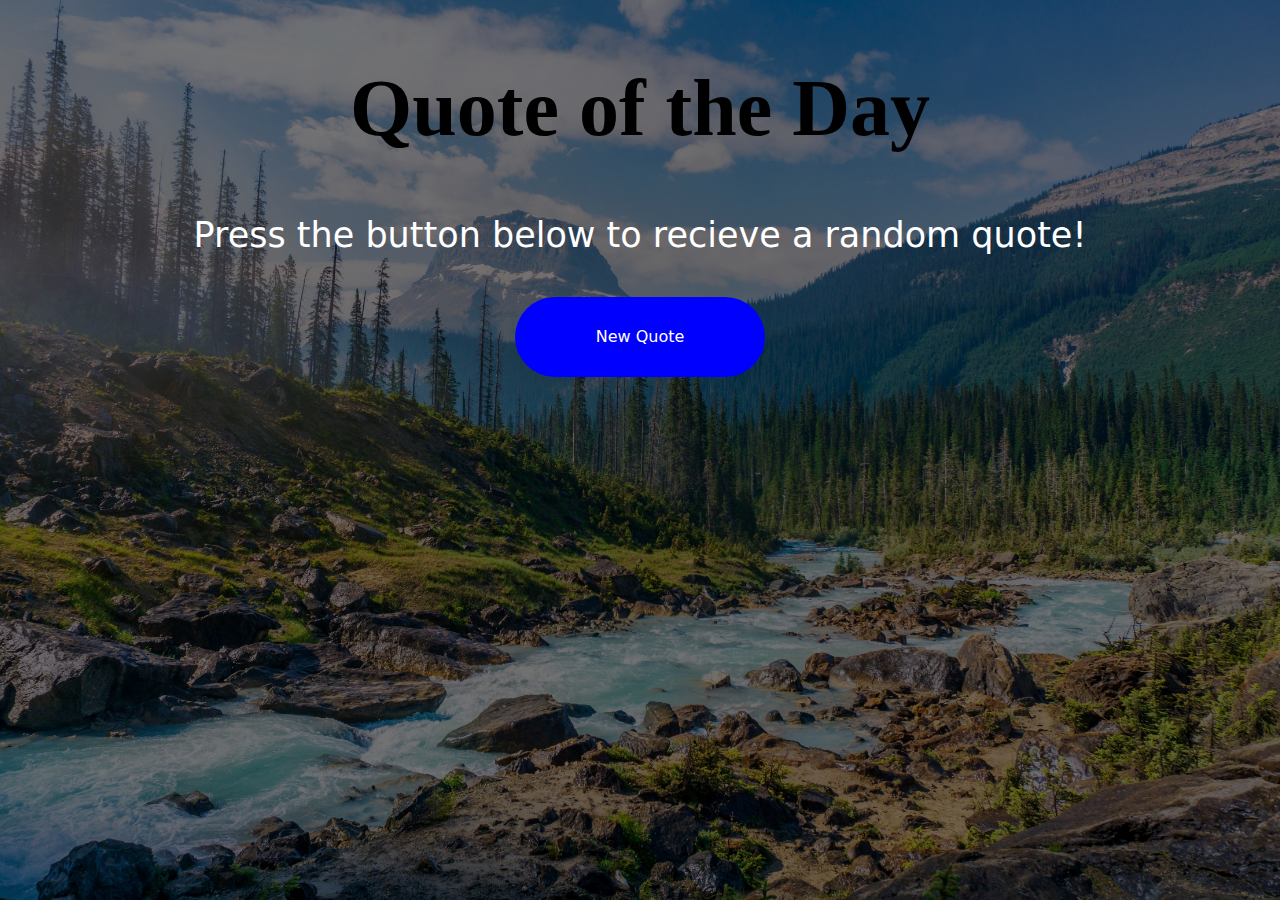
<file: index.html>
<!DOCTYPE html>
<html lang="en">
<head>
    <meta charset="UTF-8">
    <meta name="viewport" content="width=device-width, initial-scale=1.0">
    <title>Quotes App</title>
    <link rel="stylesheet" href="./Bootstrap/css/bootstrap.min.css">
    <link rel="stylesheet" href="./css/Quotes.css">
</head>
<body>
     
  <section class="quote">
    <div class="layer"></div>
    <div class="container text-center my-container">

        <h1>Quote of the Day</h1>
        <p>Press the button below to recieve a random quote!</p>
        <button onclick="randomQuotes()">New Quote</button>
        <p id="quote"></p>
        <p id="author"></p>
    </div>

  </section>

    <script src="./Bootstrap/js/bootstrap.bundle.min.js"></script>
    <script src="./js/Quotes.js"></script>
</body>
</html>
</file>
<file: css/Quotes.css>
.quote{
    background-image: url(../Nature.jpg);
    background-position: center;
    background-repeat: no-repeat;
    background-size: cover;
    min-height: 100vh;
    position: relative;

}

.quote .layer {
    background-color: rgba(0, 0, 0, 0.6);
    top: 0;
    left: 0px;
    padding: 0;
    height: 100%;
    width: 100%;
    opacity: 0.9;
    position: absolute;
}

.my-container {
    transform: translateY(60px);
   
}

h1 {
    font-family: Impact;
    font-size: 80px;
    font-weight: bold;
    color: black;
    margin-bottom: 53px;
}

p {
    font-size: 35px;
    color: white;
    margin-bottom: 35px;
}

button {
    width: 250px;
    height: 80px;
    background-color: blue;
    color: white;
    transition:  box-shadow 0.5s , background-color 0.5s;
    border-radius: 50px;
    border: 0;
    margin-bottom:35px ;
}

button:hover {
    background-color: green;
    box-shadow: 0 0 0 4px lightgreen;
}
</file>
